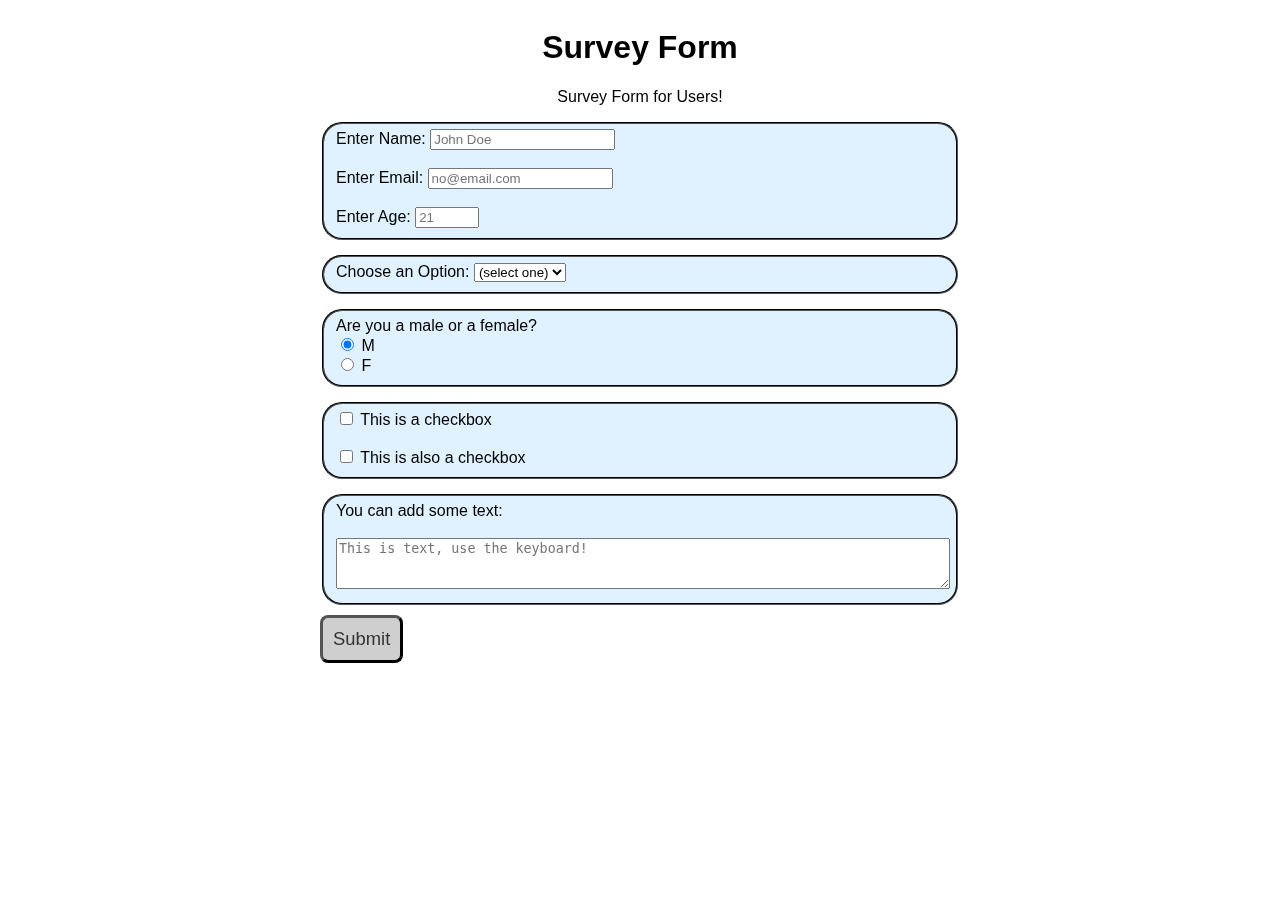
<file: 1_surveyform/index.html>
<!DOCTYPE html>
<html lang="en">
  <head>
    <meta charset="UTF-8">
    <title>Survey Form</title>
    <link rel="stylesheet" href="styles.css" />
</head>

<body>

    <main>

<div class="central-div">
      <div class="heading">
        <h1 id="title">Survey Form</h1>
        <p id="description">Survey Form for Users!</p>
      </div>

      <form id="survey-form">

        <fieldset id="details">
          <label id="name-label" for="name">Enter Name: <input type="text" id="name" placeholder="John Doe" required /></label><br />
          <label id="email-label" for="email">Enter Email: <input type="email" id="email" placeholder="no@email.com" required /></label><br />
          <label id="number-label" for="number">Enter Age: <input type="number" id="number" pattern="[a-z0-5]{8,}" min="13" max="120" placeholder="21" required /></label>
        </fieldset>

        <fieldset>
          <label for="dropdown">Choose an Option:
              <select id="dropdown" name="dropdown">
                <option value="">(select one)</option>
                <option value="1">One</option>
                <option value="2">Two</option>
                <option value="3">Three</option>
                <option value="4">Four</option>
              </select>
          </label>
        </fieldset>

        <fieldset>
          <label>Are you a male or a female?</label>
          <label for="gender-M"><input id="gender-M" type="radio" name="gender-check" value="One" checked /> M</label>
          <label for="gender-F"><input id="gender-F" type="radio" name="gender-check" value="Two" /> F</label>
        </fieldset>

        <fieldset>
          <label for="checkone">
          <input id="checkone" type="checkbox" required name="checkone" value="one" /> This is a checkbox
          </label><br />
          <label for="checktwo">
          <input id="checktwo" type="checkbox" required name="checktwo" value="two" /> This is also a checkbox
          </label>
        </fieldset>

        <fieldset>
          <label for="text">You can add some text:</label><br />
            <textarea id="text" name="text" rows="3" cols="30" placeholder="This is text, use the keyboard!"></textarea>
        </fieldset>

        <input id="submit" class="submitbutton" type="submit" value="Submit" />

      </form>
    
</div>

    </main>
    
</body>
</html>
</file>
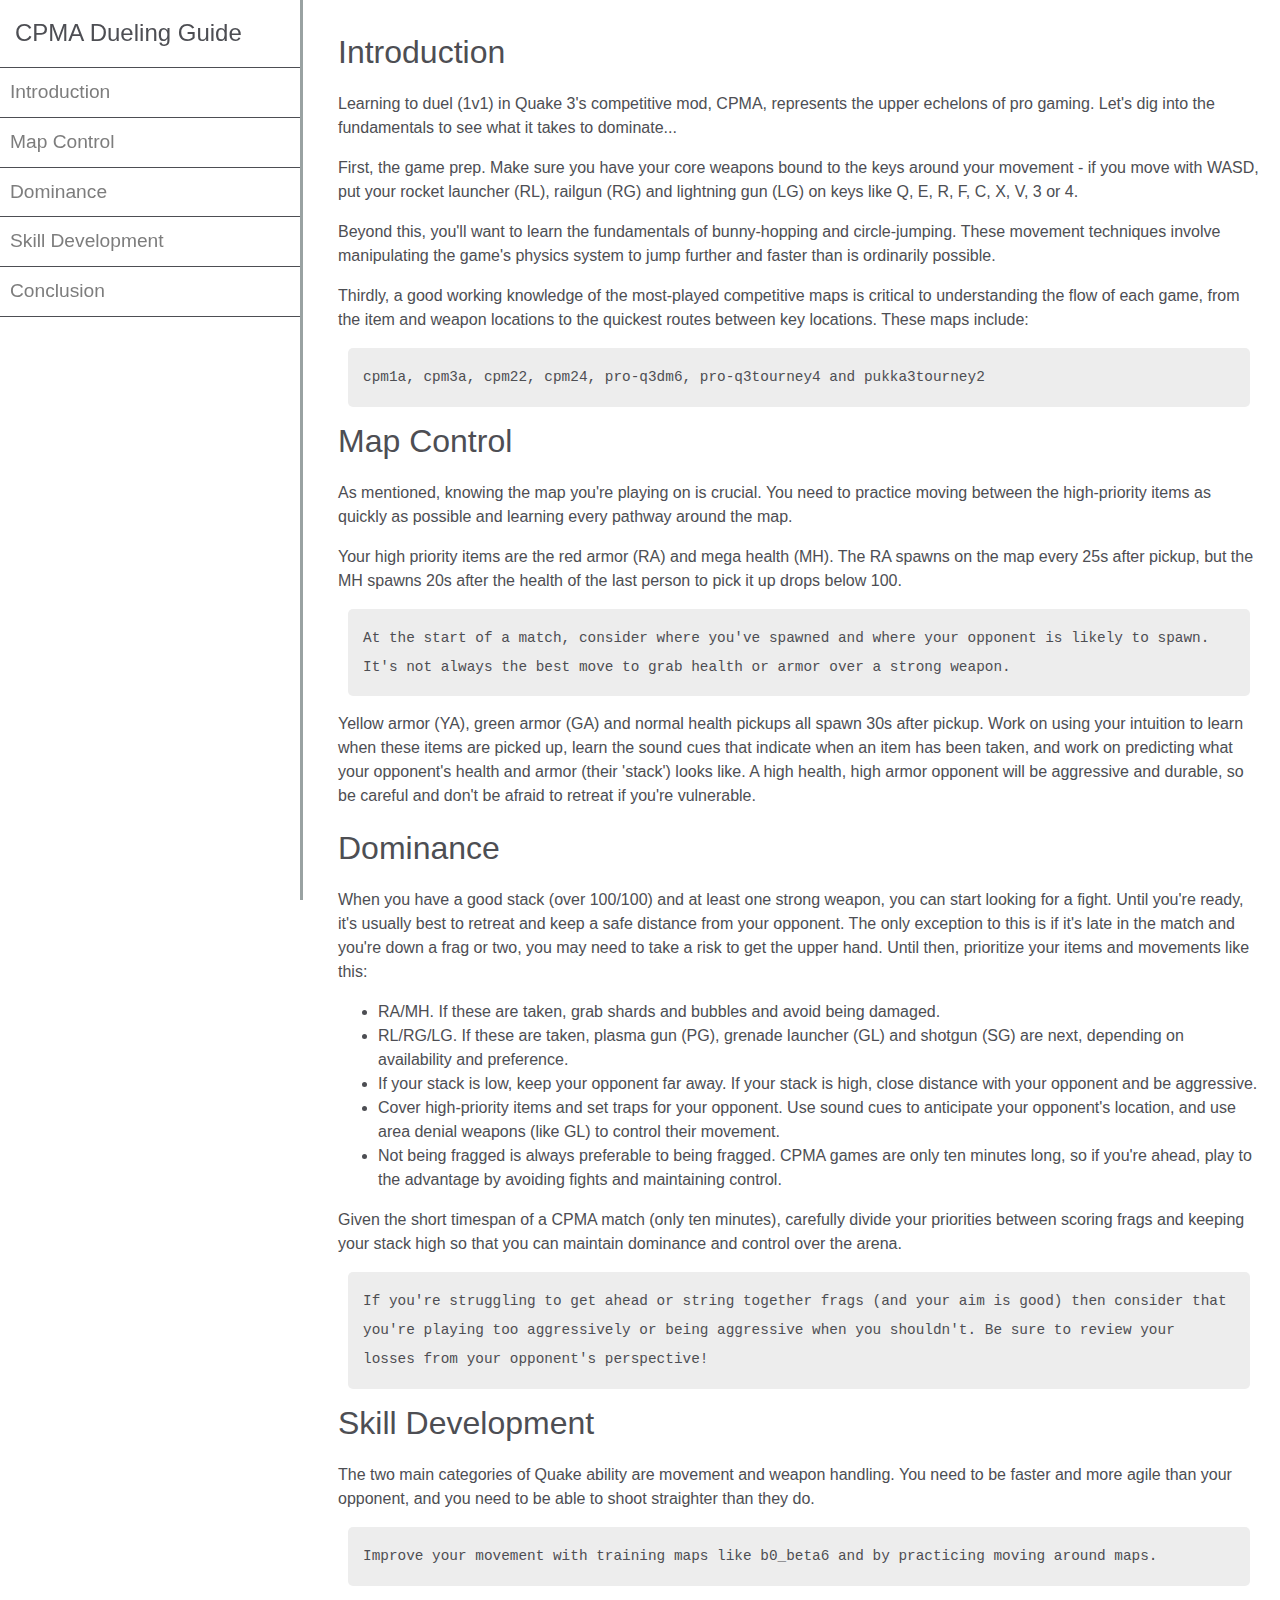
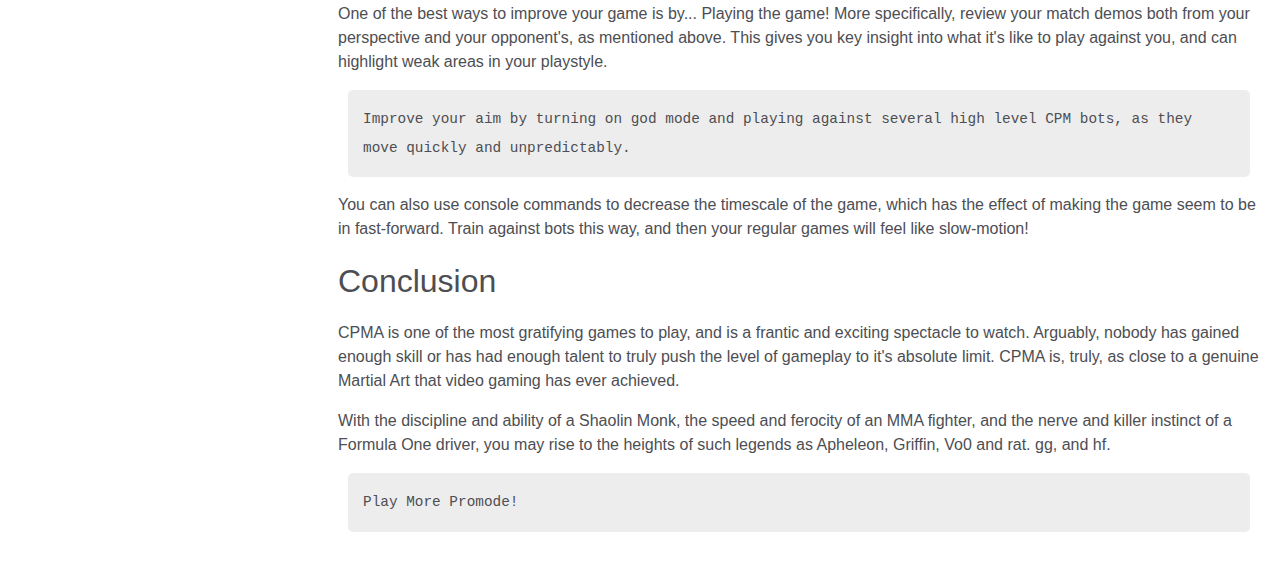
<file: 3_technicaldocument/index.html>
<!DOCTYPE html>
<html lang="en">
<head>
    <meta charset="UTF-8" />
    <meta name="viewport" content="width=device-width, initial-scale=1.0" />
    <link rel="stylesheet" type="text/css" href="./styles.css" />
    <title>Tech Doc</title>
</head>

<body>

<main id="main-doc">

<section class="main-section" id="Introduction">
<header class="section-header" id="introduction">Introduction</header>

<p>Learning to duel (1v1) in Quake 3's competitive mod, CPMA, represents the upper echelons of pro gaming. Let's dig into the fundamentals to see what it takes to dominate...</p>

<p>First, the game prep. Make sure you have your core weapons bound to the keys around your movement - if you move with WASD, put your rocket launcher (RL), railgun (RG) and lightning gun (LG) on keys like Q, E, R, F, C, X, V, 3 or 4. </p>

<p>Beyond this, you'll want to learn the fundamentals of bunny-hopping and circle-jumping. These movement techniques involve manipulating the game's physics system to jump further and faster than is ordinarily possible.</p>

<p>Thirdly, a good working knowledge of the most-played competitive maps is critical to understanding the flow of each game, from the item and weapon locations to the quickest routes between key locations. These maps include:</p>

<code>cpm1a, cpm3a, cpm22, cpm24, pro-q3dm6, pro-q3tourney4 and pukka3tourney2</code>
</section>

<section class="main-section" id="Map_Control">
<header class="section-header" id="mapcontrol">Map Control</header>

<p>As mentioned, knowing the map you're playing on is crucial. You need to practice moving between the high-priority items as quickly as possible and learning every pathway around the map.</p>

<p>Your high priority items are the red armor (RA) and mega health (MH). The RA spawns on the map every 25s after pickup, but the MH spawns 20s after the health of the last person to pick it up drops below 100.</p>

<code>At the start of a match, consider where you've spawned and where your opponent is likely to spawn. It's not always the best move to grab health or armor over a strong weapon.</code>

<p>Yellow armor (YA), green armor (GA) and normal health pickups all spawn 30s after pickup. Work on using your intuition to learn when these items are picked up, learn the sound cues that indicate when an item has been taken, and work on predicting what your opponent's health and armor (their 'stack') looks like. A high health, high armor opponent will be aggressive and durable, so be careful and don't be afraid to retreat if you're vulnerable.</p>
</section>

<section class="main-section" id="Dominance">
<header class="section-header" id="dominance">Dominance</header>
<p>When you have a good stack (over 100/100) and at least one strong weapon, you can start looking for a fight. Until you're ready, it's usually best to retreat and keep a safe distance from your opponent. The only exception to this is if it's late in the match and you're down a frag or two, you may need to take a risk to get the upper hand. Until then, prioritize your items and movements like this:</p>
<ul>
  <li>RA/MH. If these are taken, grab shards and bubbles and avoid being damaged.</li>
  <li>RL/RG/LG. If these are taken, plasma gun (PG), grenade launcher (GL) and shotgun (SG) are next, depending on availability and preference.</li>
  <li>If your stack is low, keep your opponent far away. If your stack is high, close distance with your opponent and be aggressive.</li>
  <li>Cover high-priority items and set traps for your opponent. Use sound cues to anticipate your opponent's location, and use area denial weapons (like GL) to control their movement.</li>
  <li>Not being fragged is always preferable to being fragged. CPMA games are only ten minutes long, so if you're ahead, play to the advantage by avoiding fights and maintaining control.</li>
</ul>
<p>Given the short timespan of a CPMA match (only ten minutes), carefully divide your priorities between scoring frags and keeping your stack high so that you can maintain dominance and control over the arena.</p>
<code>If you're struggling to get ahead or string together frags (and your aim is good) then consider that you're playing too aggressively or being aggressive when you shouldn't. Be sure to review your losses from your opponent's perspective!</code>
</section>

<section class="main-section" id="Skill_Development">
<header class="section-header" id="skilldevelopment">Skill Development</header>
<p>The two main categories of Quake ability are movement and weapon handling. You need to be faster and more agile than your opponent, and you need to be able to shoot straighter than they do.</p>
<code>Improve your movement with training maps like b0_beta6 and by practicing moving around maps.</code>
<p>One of the best ways to improve your game is by... Playing the game! More specifically, review your match demos both from your perspective and your opponent's, as mentioned above. This gives you key insight into what it's like to play against you, and can highlight weak areas in your playstyle.</p>
<code>Improve your aim by turning on god mode and playing against several high level CPM bots, as they move quickly and unpredictably.</code>
<p>You can also use console commands to decrease the timescale of the game, which has the effect of making the game seem to be in fast-forward. Train against bots this way, and then your regular games will feel like slow-motion!</p>
</section>

<section class="main-section" id="Conclusion">
<header class="section-header" id="conclusion">Conclusion</header>
<p>CPMA is one of the most gratifying games to play, and is a frantic and exciting spectacle to watch. Arguably, nobody has gained enough skill or has had enough talent to truly push the level of gameplay to it's absolute limit. CPMA is, truly, as close to a genuine Martial Art that video gaming has ever achieved.</p>
<p>With the discipline and ability of a Shaolin Monk, the speed and ferocity of an MMA fighter, and the nerve and killer instinct of a Formula One driver, you may rise to the heights of such legends as Apheleon, Griffin, Vo0 and rat. gg, and hf.</p>
<code>Play More Promode!</code>

<nav id="navbar">
<header class="nav-title">CPMA Dueling Guide</header>
<ul>
<li><a class="nav-link" href="#Introduction">Introduction</a></li>
<li><a class="nav-link" href="#Map_Control">Map Control</a></li>
<li><a class="nav-link" href="#Dominance">Dominance</a></li>
<li><a class="nav-link" href="#Skill_Development">Skill Development</a></li>
<li><a class="nav-link" href="#Conclusion">Conclusion</a></li>

</nav>
</section>

</main>

</body>

</html>
</file>
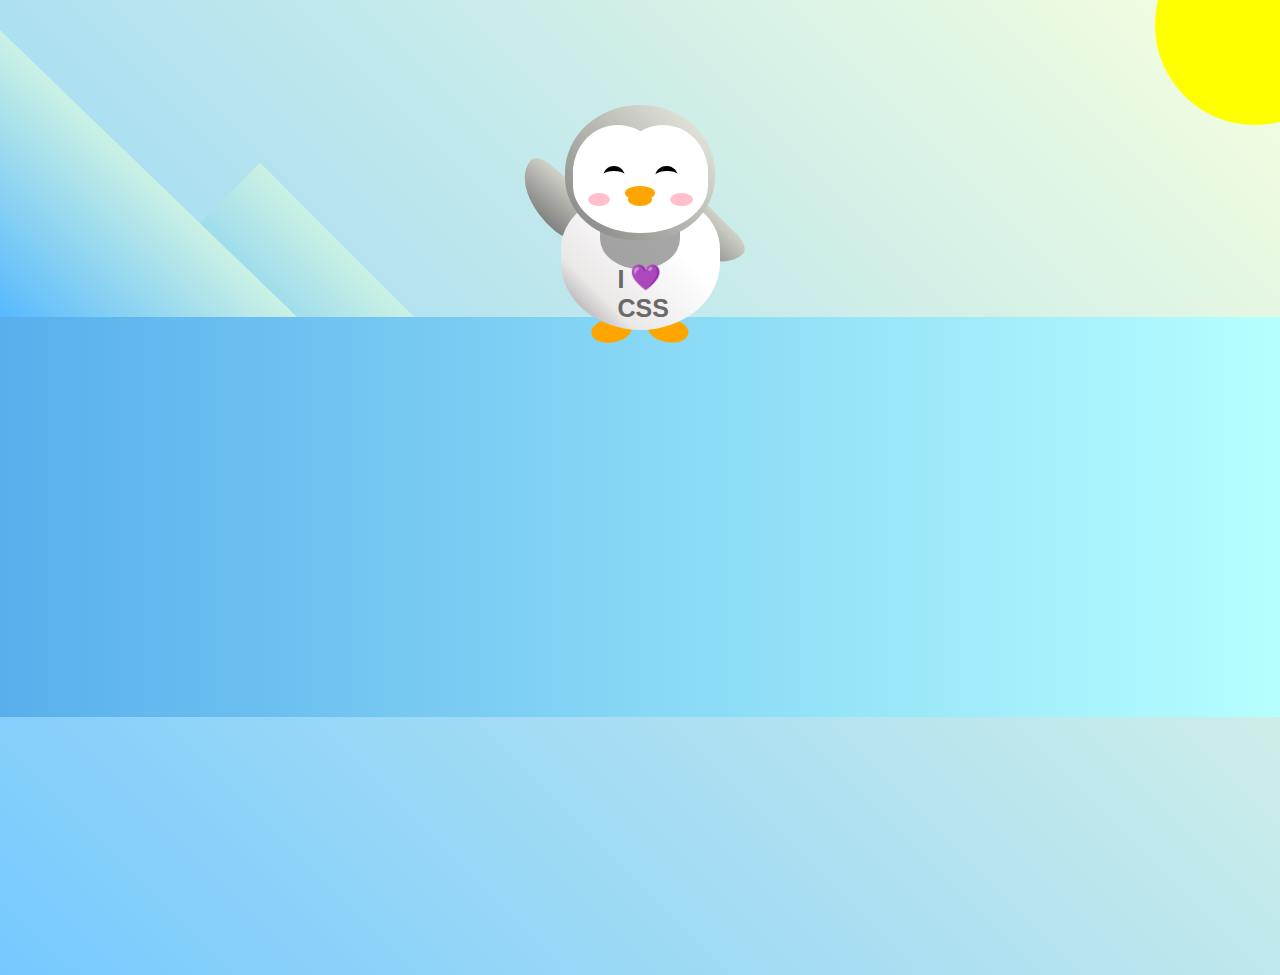
<file: penguin/index.html>
<!DOCTYPE html>
<html lang="en">
  <head>
    <meta charset="UTF-8" />
    <link rel="stylesheet" href="./styles.css" />
    <title>Penguin</title>
    <meta name="viewport" content="width=device-width, initial-scale=1.0" />
  </head>

  <body>
    <div class="left-mountain"></div>
    <div class="back-mountain"></div>
    <div class="sun"></div>
    <div class="penguin">
      <div class="penguin-head">
        <div class="face left"></div>
        <div class="face right"></div>
        <div class="chin"></div>
        <div class="eye left">
          <div class="eye-lid"></div>
        </div>
        <div class="eye right">
          <div class="eye-lid"></div>
        </div>
        <div class="blush left"></div>
        <div class="blush right"></div>
        <div class="beak top"></div>
        <div class="beak bottom"></div>
      </div>
      <div class="shirt">
        <div>💜</div>
        <p>I CSS</p>
      </div> 
      <div class="penguin-body">
        <div class="arm left"></div>
        <div class="arm right"></div>
        <div class="foot left"></div>
        <div class="foot right"></div>
      </div>
    </div>

    <div class="ground"></div>
  </body>
</html>
</file>
<file: 1_surveyform/styles.css>
html {
  box-sizing: border-box;
}

main {
  width: 640px;
  font-family: Arial;
  position: fixed;
  left: 50%;
  margin-left: -320px;
}

.heading {
  text-align: center;
}

label {
  display: block;
  width: 100%;
}

textarea {
  width: 100%;
}

fieldset {
  margin-top: 15px;
  border-radius: 20px;
  background-color: #e0f2ff;
  border-color: #000;
}

.submitbutton {
  background-color: #cfcfcf;
  border-radius: 8px;
  color: #333333;
  padding: 10px;
  margin-top: 10px;
  border-color: #000;
  border-width: 3px;
  font-size: 1.15rem;
}

legend {
}

.central-div {

}

#survey-form {

}
</file>
<file: 3_technicaldocument/styles.css>
/* I know, it's my second Quake-related project! Work with what you know, hey? */

html,
body {
  min-width: 290px;
  color: #4d4e53;
  background-color: #ffffff;
  font-family: 'Open Sans', Arial, sans-serif;
  line-height: 1.5;
}

.nav-title {
  font-family: 'Verdana', sans-serif;
  font-size: 1.5rem;
  padding-left: 15px;
  padding-top: 15px;
}

#navbar {
  position: fixed;
  min-width: 290px;
  top: 0px;
  left: 0px;
  width: 300px;
  height: 100%;
  border-right: solid;
  border-color: rgba(0, 22, 22, 0.4);
}

#navbar ul {
  height: 88%;
  padding: 0;
  overflow-y: auto;
  overflow-x: hidden;
}

a {
  text-decoration: none;
  color: #7d7d7d;
}

#navbar li {
  color: #4d4e53;
  border-top: 1px solid;
  list-style: none;
  position: relative;
  width: 100%;
  padding: 10px;
  text-decoration: none;
  cursor: pointer;
  font-size: 1.2rem;
}

#navbar li:nth-of-type(5) {
  border-bottom: 1px solid;
}

.section-header {
  font-size: 2rem;
  margin-top: 20px;
}

.section-header:first-of-type {
  margin-top: 0px;
}

#main-doc {
  position: absolute;
  margin-left: 310px;
  padding: 20px;
  margin-bottom: 110px;
}

code {
  font-family: monospace;
  background-color: #ededed;
  display: block;
  text-align: left;
  white-space: pre-line;
  position: relative;
  word-break: normal;
  word-wrap: normal;
  line-height: 2;
  padding: 15px;
  margin: 10px;
  border-radius: 5px;
  font-size: 0.9rem;
}

@media only screen(max-width: 640px) {
  #main-doc {
    margin-left: 5px;
  }
</file>
<file: penguin/styles.css>
:root {
  --penguin-face: white;
  --penguin-picorna: orange;
  --penguin-skin: gray;
}

body {
  background: linear-gradient(45deg, rgb(118, 201, 255), rgb(247, 255, 222));
  margin: 0;
  padding: 0;
  width: 100%;
  height: 100vh;
  overflow: hidden;
}

.left-mountain {
  width: 300px;
  height: 300px;
  background: linear-gradient(rgb(203, 241, 228), rgb(80, 183, 255));
  position: absolute;
  transform: skew(0deg, 44deg);
  z-index: 2;
  margin-top: 100px;
}

.back-mountain {
  width: 300px;
  height: 300px;
  background: linear-gradient(rgb(203, 241, 228), rgb(47, 170, 255));
  position: absolute;
  z-index: 1;
  transform: rotate(45deg);
  left: 110px;
  top: 225px;
}

.sun {
  width: 200px;
  height: 200px;
  background-color: yellow;
  position: absolute;
  border-radius: 50%;
  top: -75px;
  right: -75px;
}

.penguin {
  width: 300px;
  height: 300px;
  margin: auto;
  margin-top: 75px;
  z-index: 4;
  position: relative;
  transition: transform 1s ease-in-out 0ms;
}

.penguin * {
  position: absolute;
}

.penguin:active {
  transform: scale(1.5);
  cursor: not-allowed;
}

.penguin-head {
  width: 50%;
  height: 45%;
  background: linear-gradient(
    45deg,
    var(--penguin-skin),
    rgb(239, 240, 228)
  );
  border-radius: 70% 70% 65% 65%;
  top: 10%;
  left: 25%;
  z-index: 1;
}

.face {
  width: 60%;
  height: 70%;
  background-color: var(--penguin-face);
  border-radius: 70% 70% 60% 60%;
  top: 15%;
}

.face.left {
  left: 5%;
}

.face.right {
  right: 5%;
}

.chin {
  width: 90%;
  height: 70%;
  background-color: var(--penguin-face);
  top: 25%;
  left: 5%;
  border-radius: 70% 70% 100% 100%;
}

.eye {
  width: 15%;
  height: 17%;
  background-color: black;
  top: 45%;
  border-radius: 50%;
}

.eye.left {
  left: 25%;
}

.eye.right {
  right: 25%;
}

.eye-lid {
  width: 150%;
  height: 100%;
  background-color: var(--penguin-face);
  top: 25%;
  left: -23%;
  border-radius: 50%;
}

.blush {
  width: 15%;
  height: 10%;
  background-color: pink;
  top: 65%;
  border-radius: 50%;
}

.blush.left {
  left: 15%;
}

.blush.right {
  right: 15%;
}

.beak {
  height: 10%;
  background-color: var(--penguin-picorna);
  border-radius: 50%;
}

.beak.top {
  width: 20%;
  top: 60%;
  left: 40%;
}

.beak.bottom {
  width: 16%;
  top: 65%;
  left: 42%;
}

.shirt {
  font: bold 25px Helvetica, sans-serif;
  top: 165px;
  left: 127.5px;
  z-index: 1;
  color: #6a6969;
}

.shirt div {
  font-weight:  initial;
  top: 22.5px;
  left: 12px;
}

.penguin-body {
  width: 53%;
  height: 45%;
  background: linear-gradient(
    45deg,
    rgb(134, 133, 133) 0%,
    rgb(234, 231, 231) 25%,
    white 67%
  );
  border-radius: 80% 80% 100% 100%;
  top: 40%;
  left: 23.5%;
}

.penguin-body::before {
  content: "";
  position: absolute;
  width: 50%;
  height: 45%;
  background-color: var(--penguin-skin);
  top: 10%;
  left: 25%;
  border-radius: 0% 0% 100% 100%;
  opacity: 70%;
}

.arm {
  width: 30%;
  height: 60%;
  background: linear-gradient(
    90deg,
    var(--penguin-skin),
    rgb(209, 210, 199)
  );
  border-radius: 30% 30% 30% 120%;
  z-index: -1;
}

.arm.left {
  top: 35%;
  left: 5%;
  transform-origin: top left; 
  transform: rotate(130deg) scaleX(-1);
  animation: 3s linear infinite wave;
}

.arm.right {
  top: 0%;
  right: -5%;
  transform: rotate(-45deg);
}

@keyframes wave {
  10% {
    transform: rotate(110deg) scaleX(-1);
  }
  20% {
    transform: rotate(130deg) scaleX(-1);
  }
  30% {
    transform: rotate(110deg) scaleX(-1);
  }
  40% {
    transform: rotate(130deg) scaleX(-1);
  }
}

.foot {
  width:  15%;
  height: 30%;
  background-color: var(--penguin-picorna);
  top: 85%;
  border-radius: 50%;
  z-index: -1;
}

.foot.left {
  left: 25%;
  transform: rotate(80deg);
}

.foot.right {
  right: 25%;
  transform: rotate(-80deg);
}

.ground {
  width: 100vw;
  height: 400px;
  background: linear-gradient(90deg, rgb(88, 175, 236), rgb(182, 255, 255));
  z-index: 3;
  position: absolute;
  margin-top: -58px;
}
</file>
